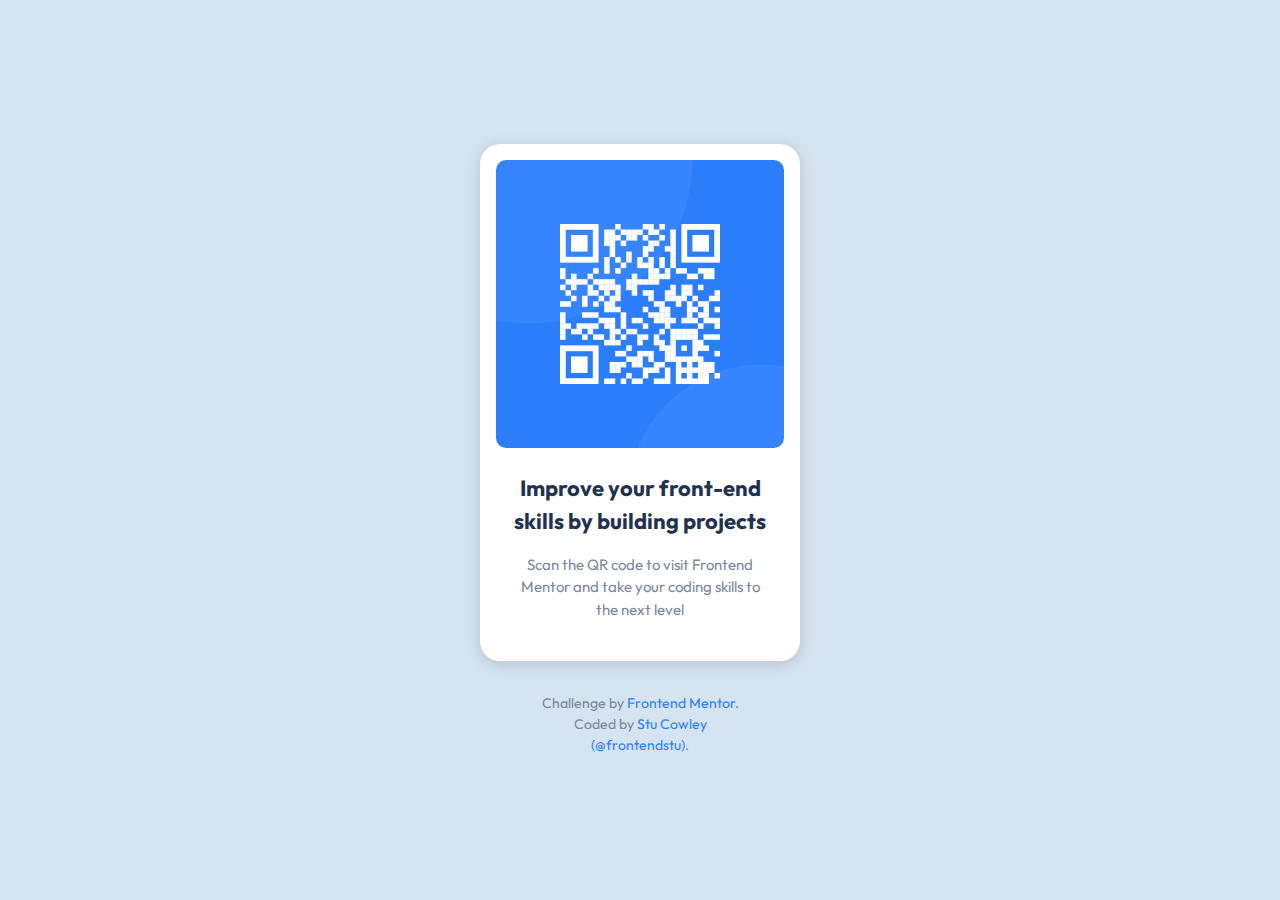
<file: index.html>
<!DOCTYPE html>
<html lang="en">
  <head>
    <meta charset="UTF-8" />
    <meta name="viewport" content="width=device-width, initial-scale=1.0" />
    <title>Frontend Mentor &vert; QR Code Component by @frontendstu</title>
    <link
      rel="shortcut icon"
      type="image/png"
      sizes="32x32"
      href="assets/images/favicon-32x32.png"
    />
    <link rel="stylesheet" href="css/styles.css" />
  </head>
  <body>
    <main>
      <section class="card">
        <div class="card__img">
          <img src="assets/images/image-qr-code.png" alt="" />
        </div>

        <div class="card__content">
          <h1 class="heading">
            Improve your front-end skills by building projects
          </h1>

          <p>
            Scan the QR code to visit Frontend Mentor and take your coding
            skills to the next level
          </p>
        </div>
      </section>
    </main>

    <footer>
      <div class="attribution">
        Challenge by
        <a
          href="https://www.frontendmentor.io/challenges/qr-code-component-iux_sIO_H"
          target="_blank"
          >Frontend Mentor</a
        >. Coded by
        <a href="https://www.frontendmentor.io/profile/frontendstu"
          >Stu Cowley (@frontendstu)</a
        >.
      </div>
    </footer>

    <script src="js/scripts.js"></script>
  </body>
</html>
</file>
<file: css/styles.css>
:root {
  --color-neutral-100: 0, 0%, 100%;
  --color-neutral-300: 211, 45%, 89%;
  --color-neutral-400: 219, 15%, 55%;
  --color-neutral-800: 217, 44%, 22%;
  --color-neutral-900: 100, 100%, 0%;
  --color-content: hsl(var(--color-neutral-400));
  --color-headings: hsl(var(--color-neutral-800));
  --color-body-bg: hsl(var(--color-neutral-300));
  --fw-regular: 400;
  --fw-bold: 700;
  --fs-body: 0.9375rem;
  --fs-heading: 1.375rem;
  --ff-primary: "Outfit", sans-serif;
  --card-bg: hsl(var(--color-neutral-100));
  --card-shadow: 0 3px 15px hsla(var(--color-neutral-900), 0.15);
  --card-radius: 20px;
  --card-padding: 1rem 1rem 2.5rem;
  --card-max-width: 20rem;
  --card-img-radius: 10px;
  --card-content-margin-top: 1.5rem;
  --card-content-padding-inline: 1rem;
  --card-content-gap: 1rem;
  --attribution-fs: 0.875rem;
  --attribution-margin-top: 2rem;
  --attribution-max-width: 14.5rem;
  --attribution-link-color: hsl(216, 95%, 58%);
}

*,
*::before,
*::after {
  box-sizing: border-box;
}

* {
  margin: 0;
  padding: 0;
  font: inherit;
}

html {
  color-scheme: light;
}

body {
  min-height: 100vh;
}

img,
picture,
svg,
video {
  display: block;
  max-width: 100%;
}

ul[role=list],
ol[role=list] {
  list-style: none;
}

.sr-only {
  position: absolute !important;
  clip-path: inset(50%) !important;
  margin: -1px !important;
  border: 0 !important;
  padding: 0 !important;
  width: 1px !important;
  height: 1px !important;
  overflow: hidden !important;
  white-space: nowrap !important;
}

@font-face {
  font-family: Outfit;
  font-display: swap;
  font-weight: 400 700;
  src: url(../assets/fonts/Outfit/Outfit-VariableFont_wght.ttf);
}
body {
  font-weight: var(--fw-regular);
  font-size: var(--fs-body);
  font-family: var(--ff-primary);
  line-height: 1.5;
  color: var(--color-content);
  background-color: var(--color-body-bg);
  display: grid;
  place-content: center;
}

.heading {
  color: var(--color-headings);
  font-weight: var(--fw-bold);
}

.attribution {
  text-align: center;
  font-size: var(--attribution-fs);
  margin-top: var(--attribution-margin-top);
  margin-inline: auto;
  max-width: var(--attribution-max-width);
}
.attribution a {
  color: var(--attribution-link-color);
  text-decoration: none;
}

.card {
  background-color: var(--card-bg);
  border-radius: var(--card-radius);
  box-shadow: var(--card-shadow);
  margin-inline: auto;
  padding: var(--card-padding);
  max-width: var(--card-max-width);
}
.card .heading {
  font-size: var(--fs-heading);
}
.card__img img {
  border-radius: var(--card-img-radius);
}
.card__content {
  text-align: center;
  margin-top: var(--card-content-margin-top);
  padding-inline: var(--card-content-padding-inline);
  display: flex;
  flex-direction: column;
  gap: 1rem;
}
</file>
